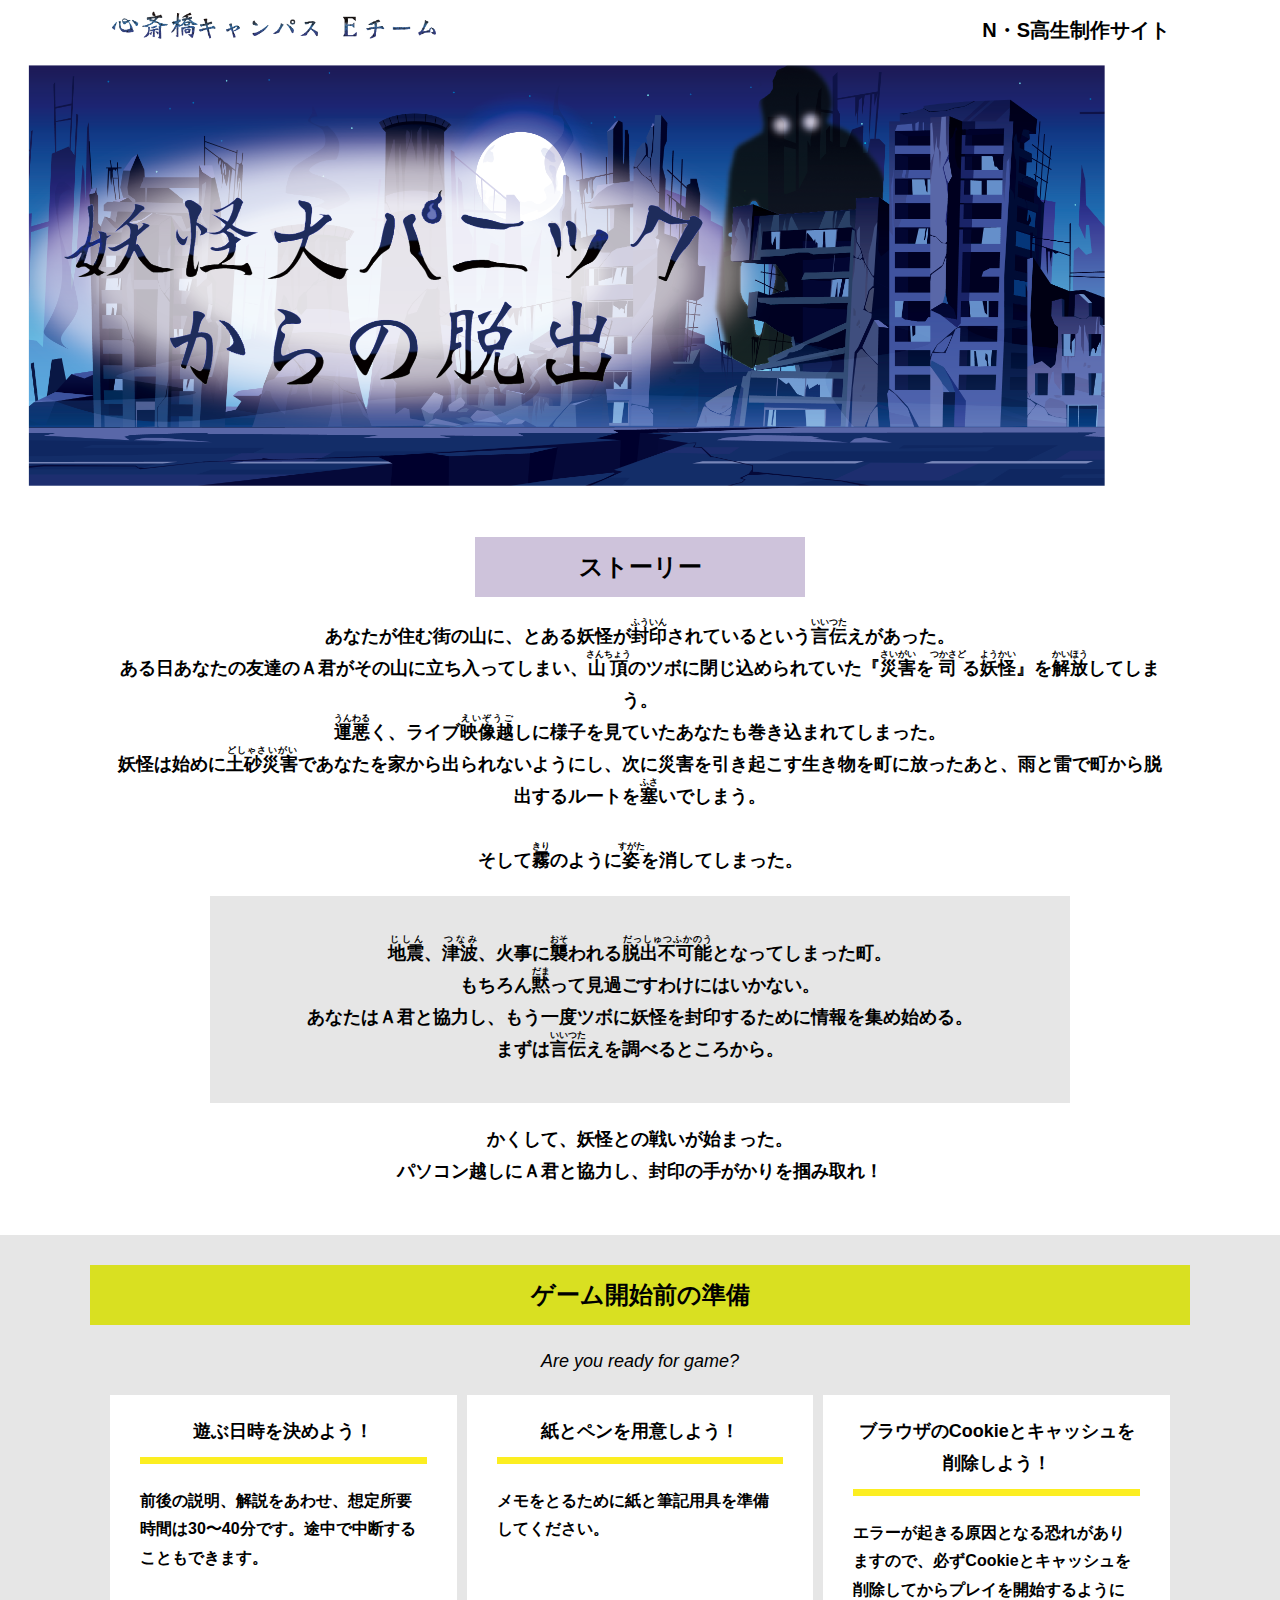
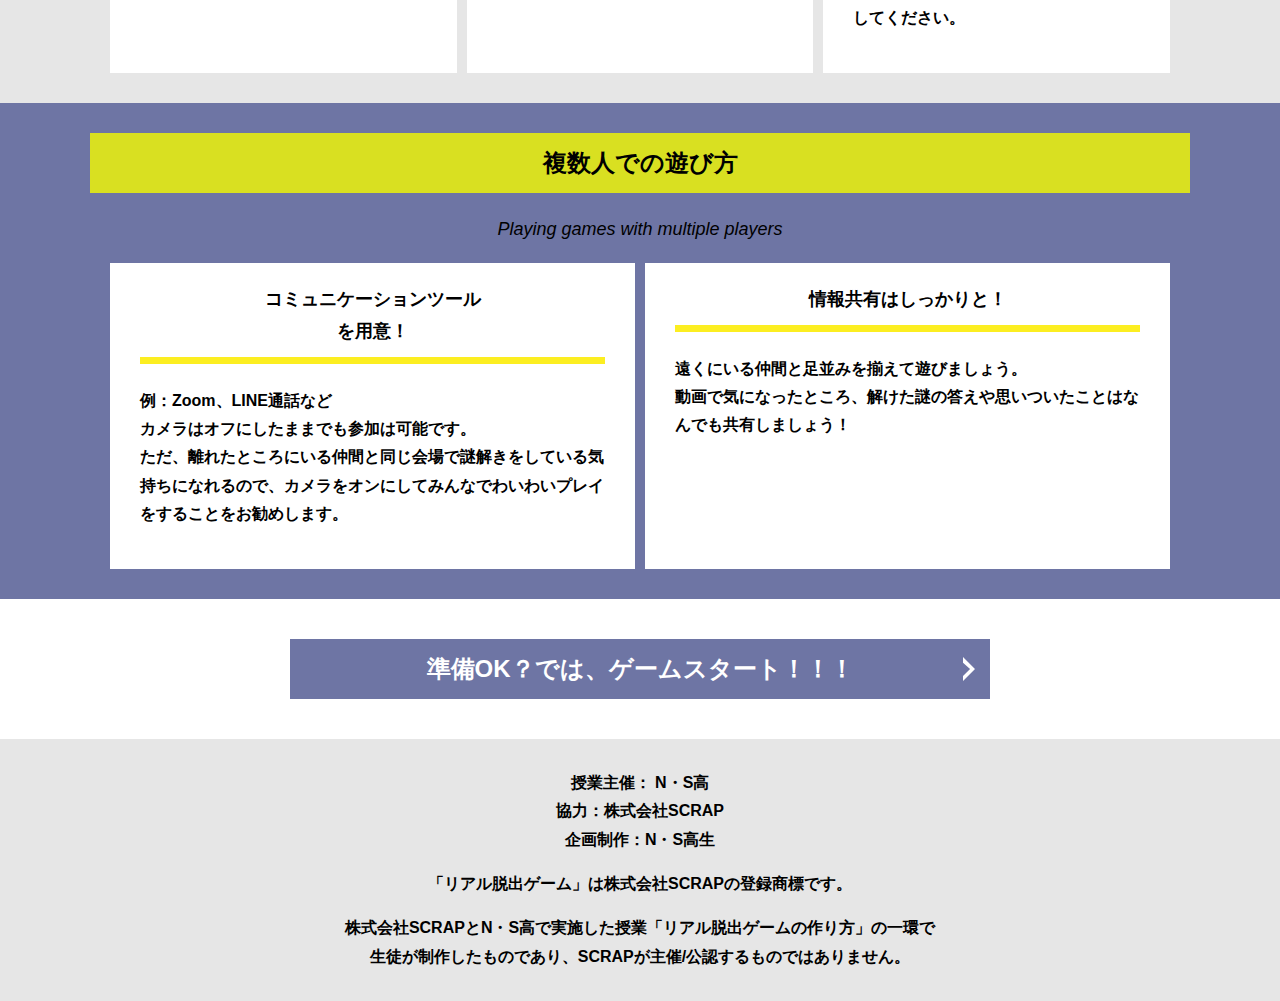
<file: index.html>
<!DOCTYPE html>
<html lang="ja">
<head>
  <meta charset="UTF-8">
  <meta http-equiv="X-UA-Compatible" content="IE=edge">
  <meta name="viewport" content="width=device-width, initial-scale=1.0">
  <title>妖怪大パニックからの脱出　〜妖怪を封印せよ〜 │ Project N</title>
  <link rel="stylesheet" href="assets/css/normalize.css">
  <link rel="stylesheet" href="assets/css/style.css">
</head>
<body>
  <svg width="0" height="0" class="hidden">
    <symbol xmlns="http://www.w3.org/2000/svg" viewBox="0 0 12.47 24.94" id="arrow" class="arrow_svg">
      <title>arrow</title>
      <polygon points="0 24.94 0 19.66 7.35 12.47 0 5.92 0 0 12.47 12.47 0 24.94"/>
    </symbol>
  </svg>
  <header class="header">
    <div class="container">
      <div class="header__logo"><img src="assets/images/teamlogo.png" alt="チームロゴ"></div>
      <div class="header__name">N・S高生制作サイト</div>
    </div>
  </header>
  <main class="main index-page">
    <!-- タイトルエリア　ここから -->
    <h1 class="main-title"><img src="assets/images/top_page.png" alt="Presented by SCRAP×N・S高リアル脱出ゲーム制作PJ 妖怪大パニックからの脱出　〜妖怪を封印せよ〜";></h1>
    <!-- タイトルエリア　ここまで -->
    <section class="section section--story">
      <div class="container">
        <h2 class="section-title section-title--keycolor section-title--story">ストーリー</h2>
        <div class="story">
          <p class="text-center">
            あなたが住む街の山に、とある妖怪が<ruby>封印<rt>ふういん</rt></ruby>されているという<ruby>言伝<rt>いいつた</rt></ruby>えがあった。<br>
            ある日あなたの友達のＡ君がその山に立ち入ってしまい、<ruby>山頂<rt>さんちょう</rt></ruby>のツボに閉じ込められていた『<ruby>災害<rt>さいがい</rt></ruby>を<ruby>司<rt>つかさど</rt></ruby>る<ruby>妖怪<rt>ようかい</rt></ruby>』を<ruby>解放<rt>かいほう</rt></ruby>してしまう。<br>
            <ruby>運悪<rt>うんわる</rt></ruby>く、ライブ<ruby>映像越<rt>えいぞうご</rt></ruby>しに様子を見ていたあなたも巻き込まれてしまった。<br>
            妖怪は始めに<ruby>土砂災害<rt>どしゃさいがい</rt></ruby>であなたを家から出られないようにし、次に災害を引き起こす生き物を町に放ったあと、雨と雷で町から脱出するルートを<ruby>塞<rt>ふさ</rt></ruby>いでしまう。<br>
             <br>
            そして<ruby>霧<rt>きり</rt></ruby>のように<ruby>姿<rt>すがた</rt></ruby>を消してしまった。</p>
          <div class="story__note__outer bg-color--gray"">
            <p class="text-center">
              <ruby>地震<rt>じしん</rt></ruby>、<ruby>津波<rt>つなみ</rt></ruby>、火事に<ruby>襲<rt>おそ</rt></ruby>われる<ruby>脱出不可能<rt>だっしゅつふかのう</rt></ruby>となってしまった町。<br>
              もちろん<ruby>黙<rt>だま</rt></ruby>って見過ごすわけにはいかない。<br>
              あなたはＡ君と協力し、もう一度ツボに妖怪を封印するために情報を集め始める。<br>
              まずは<ruby>言伝<rt>いいつた</rt></ruby>えを調べるところから。<br>
            </p>
          </div>
          <p class="text-center">かくして、妖怪との戦いが始まった。<br>
            パソコン越しにＡ君と協力し、封印の手がかりを掴み取れ！<br>
            </p>
        </div>
      </div>
    </section>
    <section class="section bg-color--gray">
      <div class="container">
        <h2 class="section-title">ゲーム開始前の準備</h2>
        <p class="font-eng text-center">Are you ready for game?</p>
        <!--
          class名"row"内のclass名"column"が横並びになります。
          改行する場合は以下のように追加してください。
          <div class="row">
            <div class="column">
              ～ 内容 ～
            </div>
          </div>
        -->
        <div class="row">
          <div class="column">
            <div class="card">
              <h3 class="card__title">遊ぶ日時を決めよう！</h3>
              <p class="card__content">前後の説明、解説をあわせ、想定所要時間は30〜40分です。途中で中断することもできます。</p>
            </div>
          </div>
          <div class="column">
            <div class="card">
              <h3 class="card__title">紙とペンを用意しよう！</h3>
              <p class="card__content">メモをとるために紙と筆記用具を準備してください。</p>
            </div>
          </div>
          <div class="column">
            <div class="card">
              <h3 class="card__title">ブラウザのCookieとキャッシュを<br>削除しよう！</h3>
              <p class="card__content">エラーが起きる原因となる恐れがありますので、必ずCookieとキャッシュを削除してからプレイを開始するようにしてください。</p>
            </div>
          </div>
        </div>
      </div>
    </section>
    <section class="section bg-color--keycolor">
      <div class="container">
        <h2 class="section-title">複数人での遊び方</h2>
        <p class="font-eng text-center">Playing games with multiple players</p>
        <div class="row">
          <div class="column">
            <div class="card">
              <h3 class="card__title">コミュニケーションツール<br>を用意！</h3>
              <p class="card__content">例：Zoom、LINE通話など<br>
                カメラはオフにしたままでも参加は可能です。<br>
                ただ、離れたところにいる仲間と同じ会場で謎解きをしている気持ちになれるので、カメラをオンにしてみんなでわいわいプレイをすることをお勧めします。</p>
            </div>
          </div>
          <div class="column">
            <div class="card">
              <h3 class="card__title">情報共有はしっかりと！</h3>
              <p class="card__content">遠くにいる仲間と足並みを揃えて遊びましょう。<br>
                動画で気になったところ、解けた謎の答えや思いついたことはなんでも共有しましょう！</p>
            </div>
          </div>
        </div>
      </div>
    </section>
    <section class="section">
      <div class="container">
        <a class="btn" href="main.html">準備OK？では、ゲームスタート！！！<svg class="btn__arrow"><use xlink:href="#arrow"></use></svg></a>
      </div>
    </section>
  </main>
  <footer class="footer section bg-color--gray">
    <div class="container">
      <p class="text-center">授業主催： N・S高<br>協力：株式会社SCRAP<br>企画制作：N・S高生</p>
      <p class="text-center">「リアル脱出ゲーム」は株式会社SCRAPの登録商標です。</p>
      <p class="text-center">株式会社SCRAPとN・S高で実施した授業「リアル脱出ゲームの作り方」の一環で<br>生徒が制作したものであり、SCRAPが主催/公認するものではありません。</p>
    </div>
  </footer>
</body>
</html>
</file>
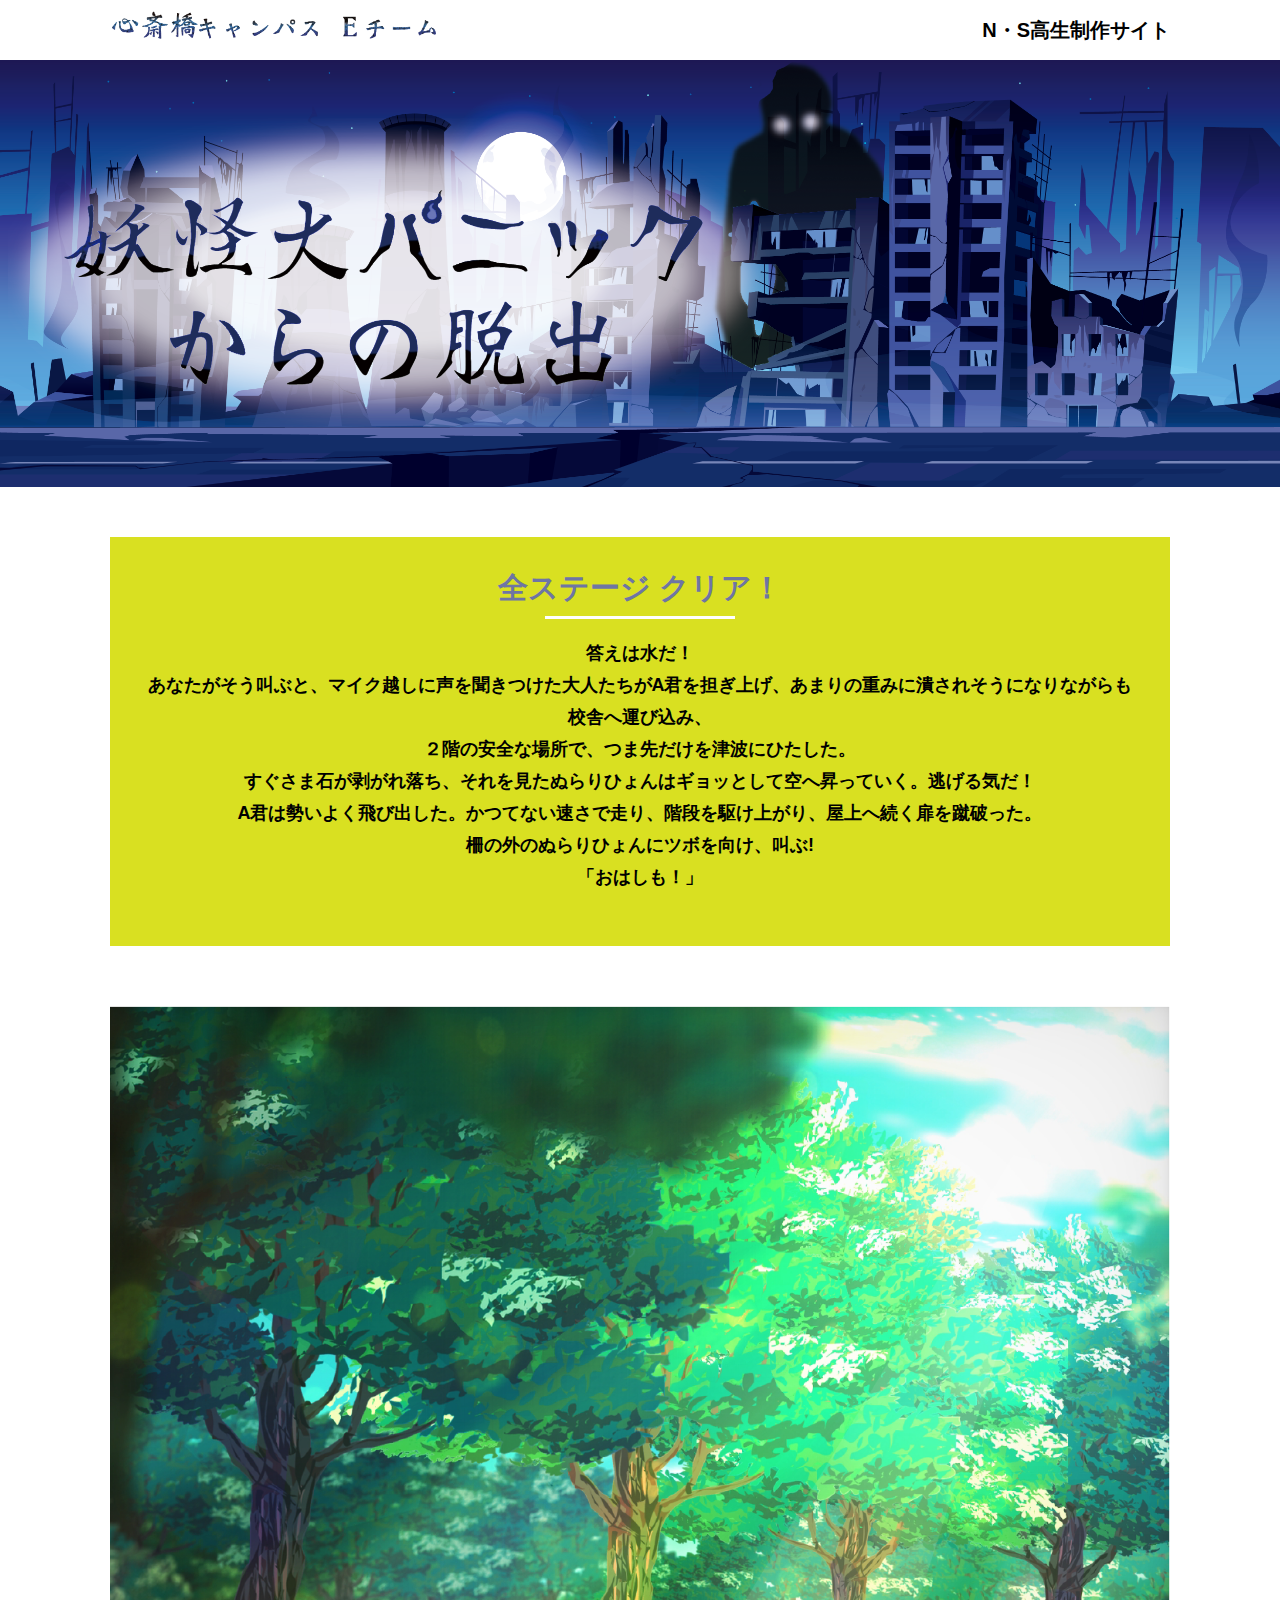
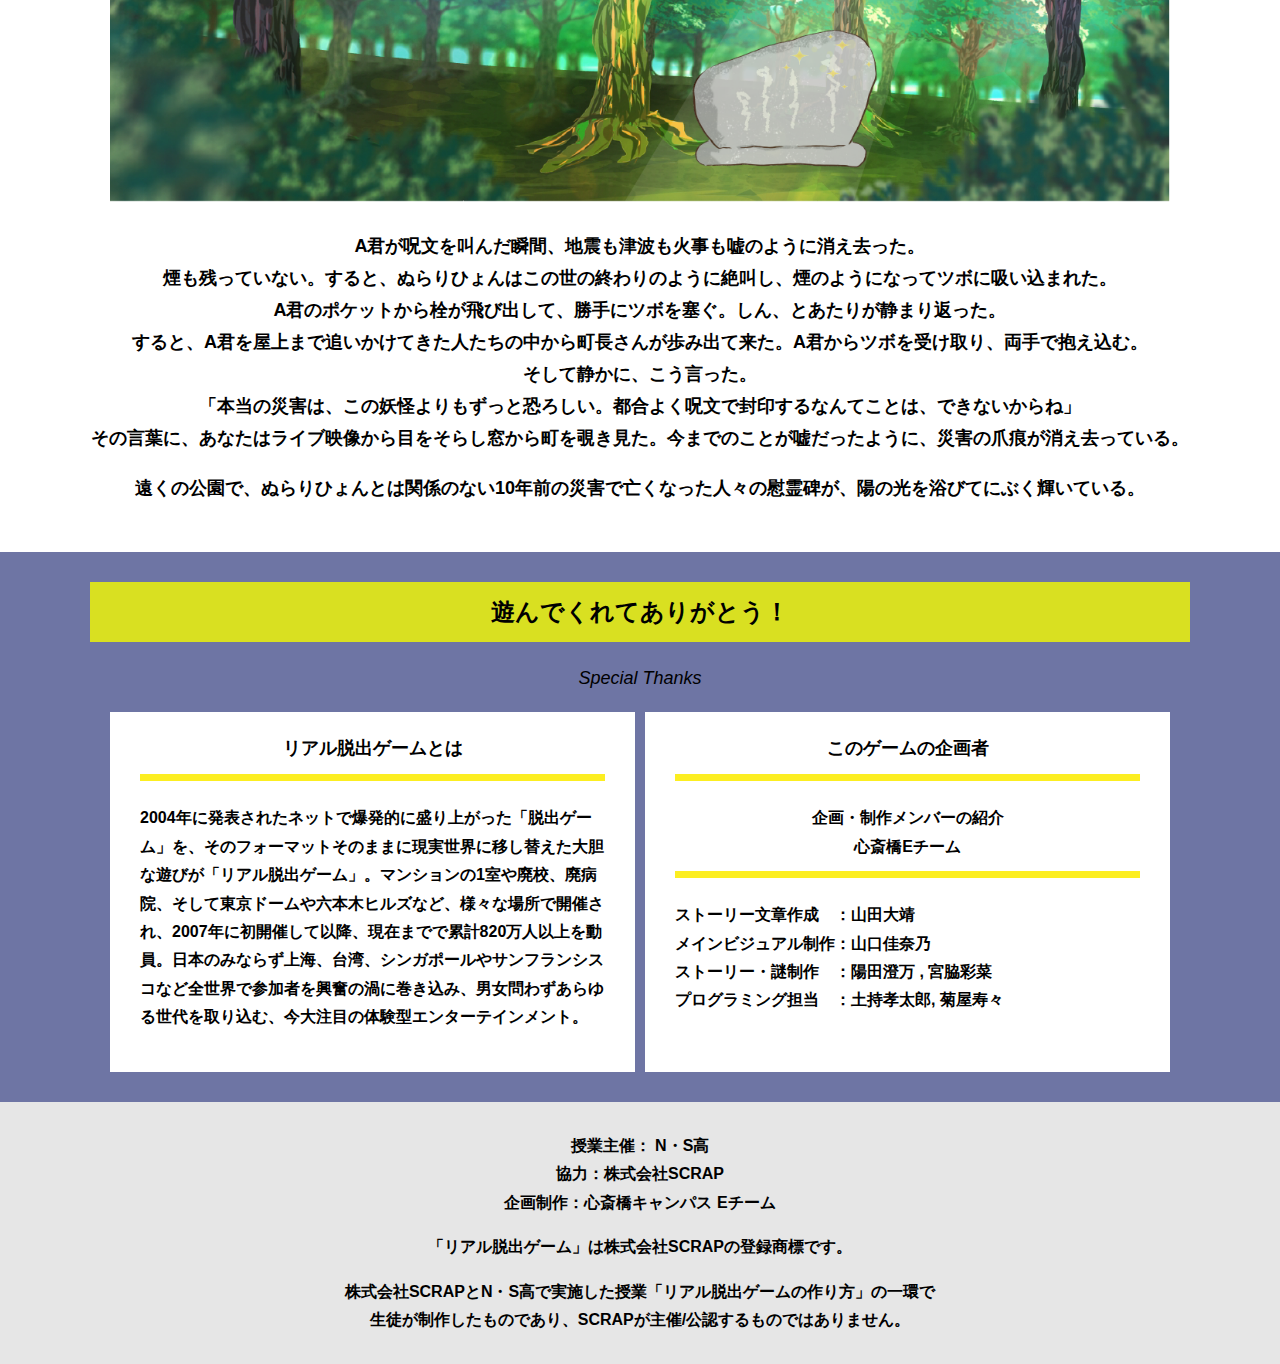
<file: final.html>
<!DOCTYPE html>
<html lang="ja">
<head>
  <meta charset="UTF-8">
  <meta http-equiv="X-UA-Compatible" content="IE=edge">
  <meta name="viewport" content="width=device-width, initial-scale=1.0">
  <title>妖怪大パニックからの脱出　〜妖怪を封印せよ〜 │ Project N</title>
  <link rel="stylesheet" href="assets/css/normalize.css">
  <link rel="stylesheet" href="assets/css/style.css">
</head>
<body>
  <header class="header">
    <div class="container">
      <div class="header__logo"><img src="assets/images/teamlogo.png" alt="チームロゴ"></div>
      <div class="header__name">N・S高生制作サイト</div>
    </div>
  </header>
  <main class="main final-page">
    <!-- タイトルエリア　ここから -->
    <h1 class="main-title"><img src="assets/images/main_visual.png" alt="妖怪大パニックからの脱出　〜妖怪を封印せよ〜"></h1>
    <!-- タイトルエリア　ここまで -->
    <section class="section">
      <div class="container">
        <div class="box bg-color--subcolor">
          <h2 class="section-title--border">全ステージ クリア！</h2>
          <p class="text-center">答えは水だ！<br>
            あなたがそう叫ぶと、マイク越しに声を聞きつけた大人たちがA君を担ぎ上げ、あまりの重みに潰されそうになりながらも校舎へ運び込み、<br>
            ２階の安全な場所で、つま先だけを津波にひたした。<br>
            すぐさま石が剥がれ落ち、それを見たぬらりひょんはギョッとして空へ昇っていく。逃げる気だ！<br>
            A君は勢いよく飛び出した。かつてない速さで走り、階段を駆け上がり、屋上へ続く扉を蹴破った。<br>
            柵の外のぬらりひょんにツボを向け、叫ぶ!<br>
            「おはしも！」
           </p>
        </div>
      </div>
    </section>
    <section class="section">
      <div class="container">
          <figure class="image__container">
             <img src="assets/images/final_page.png" alt="">
          </figure>

<!--  YouTube貼り付け
            <div class="youtube__container">
              <div class="youtube">
                <iframe width="560" height="315" src="https://www.youtube.com/embed/IRyJe-0Uie0?controls=0" title="YouTube video player" frameborder="0" allow="accelerometer; autoplay; clipboard-write; encrypted-media; gyroscope; picture-in-picture" allowfullscreen></iframe>
              </div>
            </div>
Youtube貼り付けここまで-->
          
      </div>
         
        <p class="text-center">A君が呪文を叫んだ瞬間、地震も津波も火事も嘘のように消え去った。<br>
          煙も残っていない。すると、ぬらりひょんはこの世の終わりのように絶叫し、煙のようになってツボに吸い込まれた。<br>
          A君のポケットから栓が飛び出して、勝手にツボを塞ぐ。しん、とあたりが静まり返った。<br>
          すると、A君を屋上まで追いかけてきた人たちの中から町長さんが歩み出て来た。A君からツボを受け取り、両手で抱え込む。<br>
          そして静かに、こう言った。<br>
          「本当の災害は、この妖怪よりもずっと恐ろしい。都合よく呪文で封印するなんてことは、できないからね」<br>
          その言葉に、あなたはライブ映像から目をそらし窓から町を覗き見た。今までのことが嘘だったように、災害の爪痕が消え去っている。<br>
          </p>
         
        <p class="text-center"> 遠くの公園で、ぬらりひょんとは関係のない10年前の災害で亡くなった人々の慰霊碑が、陽の光を浴びてにぶく輝いている。</p>
      </div>
    </section>
    <section class="section bg-color--keycolor">
      <div class="container">
        <h2 class="section-title">遊んでくれてありがとう！</h2>
        <p class="font-eng text-center">Special Thanks</p>
        <div class="row">
          <div class="column">
            <div class="card">
              <h3 class="card__title">リアル脱出ゲームとは</h3>
              <p class="card__content">2004年に発表されたネットで爆発的に盛り上がった「脱出ゲーム」を、そのフォーマットそのままに現実世界に移し替えた大胆な遊びが「リアル脱出ゲーム」。マンションの1室や廃校、廃病院、そして東京ドームや六本木ヒルズなど、様々な場所で開催され、2007年に初開催して以降、現在までで累計820万人以上を動員。日本のみならず上海、台湾、シンガポールやサンフランシスコなど全世界で参加者を興奮の渦に巻き込み、男女問わずあらゆる世代を取り込む、今大注目の体験型エンターテインメント。</p>
            </div>
          </div>
          <div class="column">
            <div class="card">
              <h3 class="card__title">このゲームの企画者</h3>
              <h2 class="card__content"><center>企画・制作メンバーの紹介<br>
                心斎橋Eチーム<center></h2>
              
                <p class="card__content">
                ストーリー文章作成　：山田大靖<br>
                メインビジュアル制作：山口佳奈乃<br>
                ストーリー・謎制作　：陽田澄万 , 宮脇彩菜<br>
                プログラミング担当　：土持孝太郎, 菊屋寿々
                </p>
            </div>
          </div>
        </div>
      </div>
    </section>
  </main>
  <footer class="footer section bg-color--gray">
    <div class="container">
        <p class="text-center">授業主催： N・S高<br>協力：株式会社SCRAP<br>企画制作：心斎橋キャンパス Eチーム</p>
        <p class="text-center">「リアル脱出ゲーム」は株式会社SCRAPの登録商標です。</p>
        <p class="text-center">株式会社SCRAPとN・S高で実施した授業「リアル脱出ゲームの作り方」の一環で<br>生徒が制作したものであり、SCRAPが主催/公認するものではありません。</p>
    </div>
  </footer>
</body>
</html>
</file>
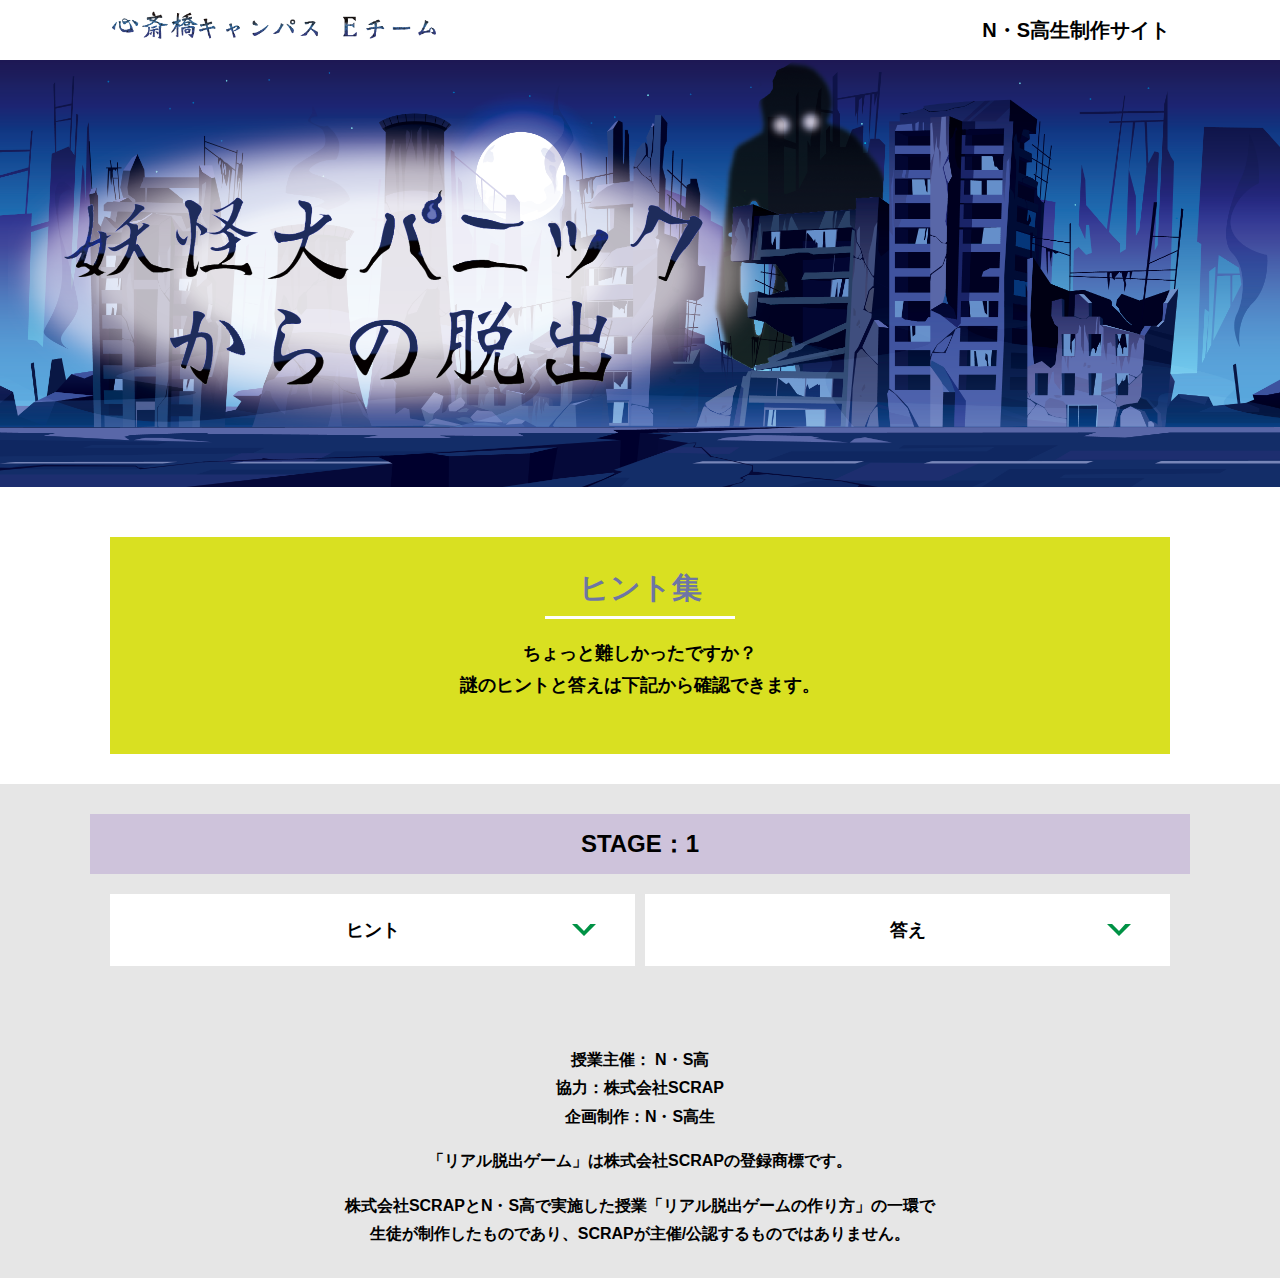
<file: hint1.html>
<!DOCTYPE html>
<html lang="ja">
<head>
  <meta charset="UTF-8">
  <meta http-equiv="X-UA-Compatible" content="IE=edge">
  <meta name="viewport" content="width=device-width, initial-scale=1.0">
  <title>ヒント │ 封鎖された家庭科室からの脱出 │ Project N</title>
  <link rel="stylesheet" href="assets/css/normalize.css">
  <link rel="stylesheet" href="assets/css/style.css">
</head>
<body>
  <svg width="0" height="0" class="hidden">
    <symbol xmlns="http://www.w3.org/2000/svg" viewBox="0 0 12.47 24.94" id="arrow" class="arrow_svg">
      <title>arrow</title>
      <polygon points="0 24.94 0 19.66 7.35 12.47 0 5.92 0 0 12.47 12.47 0 24.94"/>
    </symbol>
  </svg>
  <header class="header">
    <div class="container">
      <div class="header__logo"><img src="assets/images/teamlogo.png" alt="チームロゴ"></div>
      <div class="header__name">N・S高生制作サイト</div>
    </div>
  </header>
  <main class="main hint-page">
    <!-- タイトルエリア　ここから -->
    <h1 class="main-title"><img src="assets/images/main_visual.png" alt="封鎖された家庭科室からの脱出"></h1>
    <!-- タイトルエリア　ここまで -->
    <section class="section">
      <div class="container">
        <div class="box bg-color--subcolor">
          <h2 class="section-title--border">ヒント集</h2>
          <p class="text-center">ちょっと難しかったですか？<br>
            謎のヒントと答えは下記から確認できます。</p>
        </div>
      </div>
    </section>
    <!-- STAGE1ヒント　ここから -->
    <section id="stage1" class="section bg-color--gray">
      <div class="container">
        <h2 class="section-title section-title--keycolor">STAGE：1</h2>
        <div class="row">
          <div class="column">
            <div class="card">
              <h3 class="card__title">ヒント<svg class="card__arrow"><use xlink:href="#arrow"></use></svg></h3>
              <p class="card__content">ツイートは大きい文字と小さい文字はひとセット
                <br>7-2＝ら？5？</p>
            </div>
          </div>
          <div class="column">
            <div class="card">
              <h3 class="card__title">答え<svg class="card__arrow"><use xlink:href="#arrow"></use></svg></h3>
              <p class="card__content">ぬらりひょん</p>
            </div>
          </div>
        </div>
      </div>
    </section>
    <!-- STAGE1ヒント　ここまで -->
  </main>
  <footer class="footer section bg-color--gray">
    <div class="container">
        <p class="text-center">授業主催： N・S高<br>協力：株式会社SCRAP<br>企画制作：N・S高生</p>
        <p class="text-center">「リアル脱出ゲーム」は株式会社SCRAPの登録商標です。</p>
        <p class="text-center">株式会社SCRAPとN・S高で実施した授業「リアル脱出ゲームの作り方」の一環で<br>生徒が制作したものであり、SCRAPが主催/公認するものではありません。</p>
    </div>
  </footer>
  <script src="assets/js/hint.js"></script>
</body>
</html>
</file>
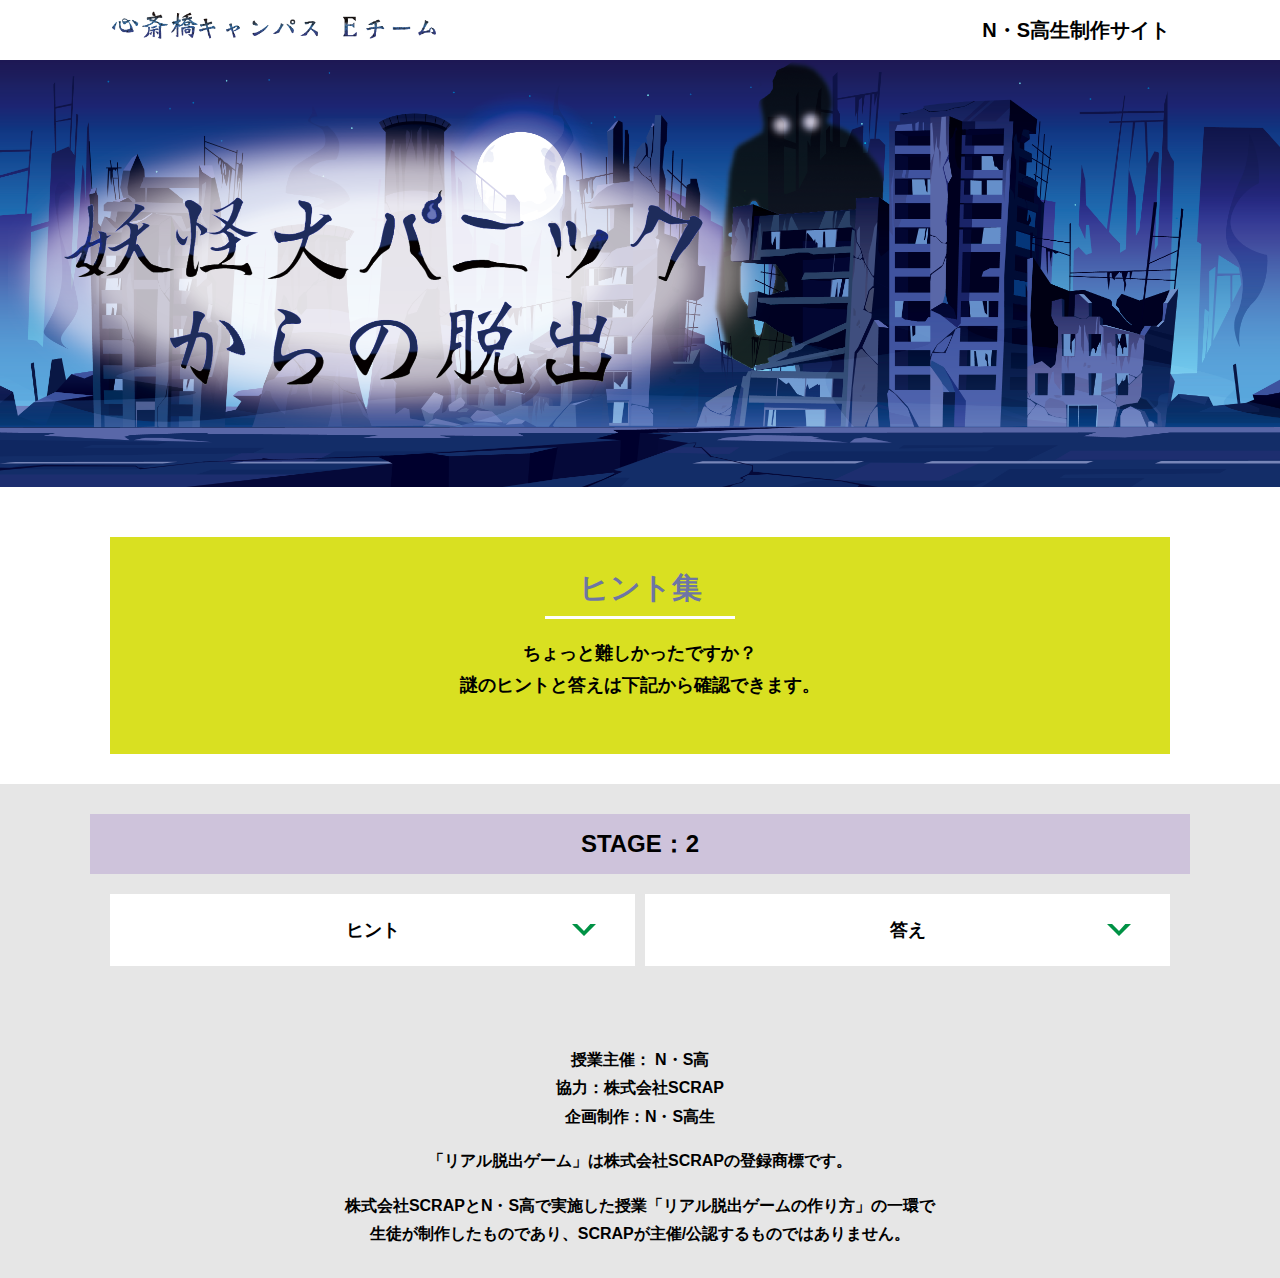
<file: hint2.html>
<!DOCTYPE html>
<html lang="ja">
<head>
  <meta charset="UTF-8">
  <meta http-equiv="X-UA-Compatible" content="IE=edge">
  <meta name="viewport" content="width=device-width, initial-scale=1.0">
  <title>ヒント │ 妖怪大パニックからの脱出 │ Project N</title>
  <link rel="stylesheet" href="assets/css/normalize.css">
  <link rel="stylesheet" href="assets/css/style.css">
</head>
<body>
  <svg width="0" height="0" class="hidden">
    <symbol xmlns="http://www.w3.org/2000/svg" viewBox="0 0 12.47 24.94" id="arrow" class="arrow_svg">
      <title>arrow</title>
      <polygon points="0 24.94 0 19.66 7.35 12.47 0 5.92 0 0 12.47 12.47 0 24.94"/>
    </symbol>
  </svg>
  <header class="header">
    <div class="container">
      <div class="header__logo"><img src="assets/images/teamlogo.png" alt="チームロゴ"></div>
      <div class="header__name">N・S高生制作サイト</div>
    </div>
  </header>
  <main class="main hint-page">
    <!-- タイトルエリア　ここから -->
    <h1 class="main-title"><img src="assets/images/main_visual.png" alt="封鎖された家庭科室からの脱出"></h1>
    <!-- タイトルエリア　ここまで -->
    <section class="section">
      <div class="container">
        <div class="box bg-color--subcolor">
          <h2 class="section-title--border">ヒント集</h2>
          <p class="text-center">ちょっと難しかったですか？<br>
            謎のヒントと答えは下記から確認できます。</p>
        </div>
      </div>
    </section>
    <!-- STAGE2ヒント　ここから -->
    <section id="stage2" class="section bg-color--gray">
      <div class="container">
        <h2 class="section-title section-title--keycolor">STAGE：2</h2>
        <div class="row">
          <div class="column">
            <div class="card">
              <h3 class="card__title">ヒント<svg class="card__arrow"><use xlink:href="#arrow"></use></svg></h3>
              <p class="card__content">①の答えは小さいではありません<br>
                答えは防災に関係することです！</p>
            </div>
              
 <!-- 2-2ヒント追加
            <div class="card">
              <h3 class="card__title">2-2ヒント<svg class="card__arrow"><use xlink:href="#arrow"></use></svg></h3>
              <p class="card__content">テキストテキストテキストテキストテキストテキストテキストテキストテキストテキスト</p>
            </div>
2-2ヒント追加ここまで -->

 <!-- 2-3ヒント追加
        　　 <div class="card">
              <h3 class="card__title">2-3ヒント<svg class="card__arrow"><use xlink:href="#arrow"></use></svg></h3>
              <p class="card__content">テキストテキストテキストテキストテキストテキストテキストテキストテキストテキスト</p>
            </div>
2-3ヒント追加ここまで -->
              
          </div>
          <div class="column">
            <div class="card">
              <h3 class="card__title">答え<svg class="card__arrow"><use xlink:href="#arrow"></use></svg></h3>
              <p class="card__content">おはしも</p>
            </div>
              
<!-- 2-2答え追加
            <div class="card">
              <h3 class="card__title">2-2答え<svg class="card__arrow"><use xlink:href="#arrow"></use></svg></h3>
              <p class="card__content">ううう</p>
            </div>
2-2答え追加ここまで -->
              
<!-- 2-3答え追加          
            <div class="card">
              <h3 class="card__title">2-3答え<svg class="card__arrow"><use xlink:href="#arrow"></use></svg></h3>
              <p class="card__content">ううう</p>
            </div>
2-3答え追加ここまで -->
              
          </div>
        </div>
      </div>
    </section>
    <!-- STAGE2ヒント　ここまで -->
  </main>
  <footer class="footer section bg-color--gray">
    <div class="container">
        <p class="text-center">授業主催： N・S高<br>協力：株式会社SCRAP<br>企画制作：N・S高生</p>
        <p class="text-center">「リアル脱出ゲーム」は株式会社SCRAPの登録商標です。</p>
        <p class="text-center">株式会社SCRAPとN・S高で実施した授業「リアル脱出ゲームの作り方」の一環で<br>生徒が制作したものであり、SCRAPが主催/公認するものではありません。</p>
    </div>
  </footer>
  <script src="assets/js/hint.js"></script>
</body>
</html>
</file>
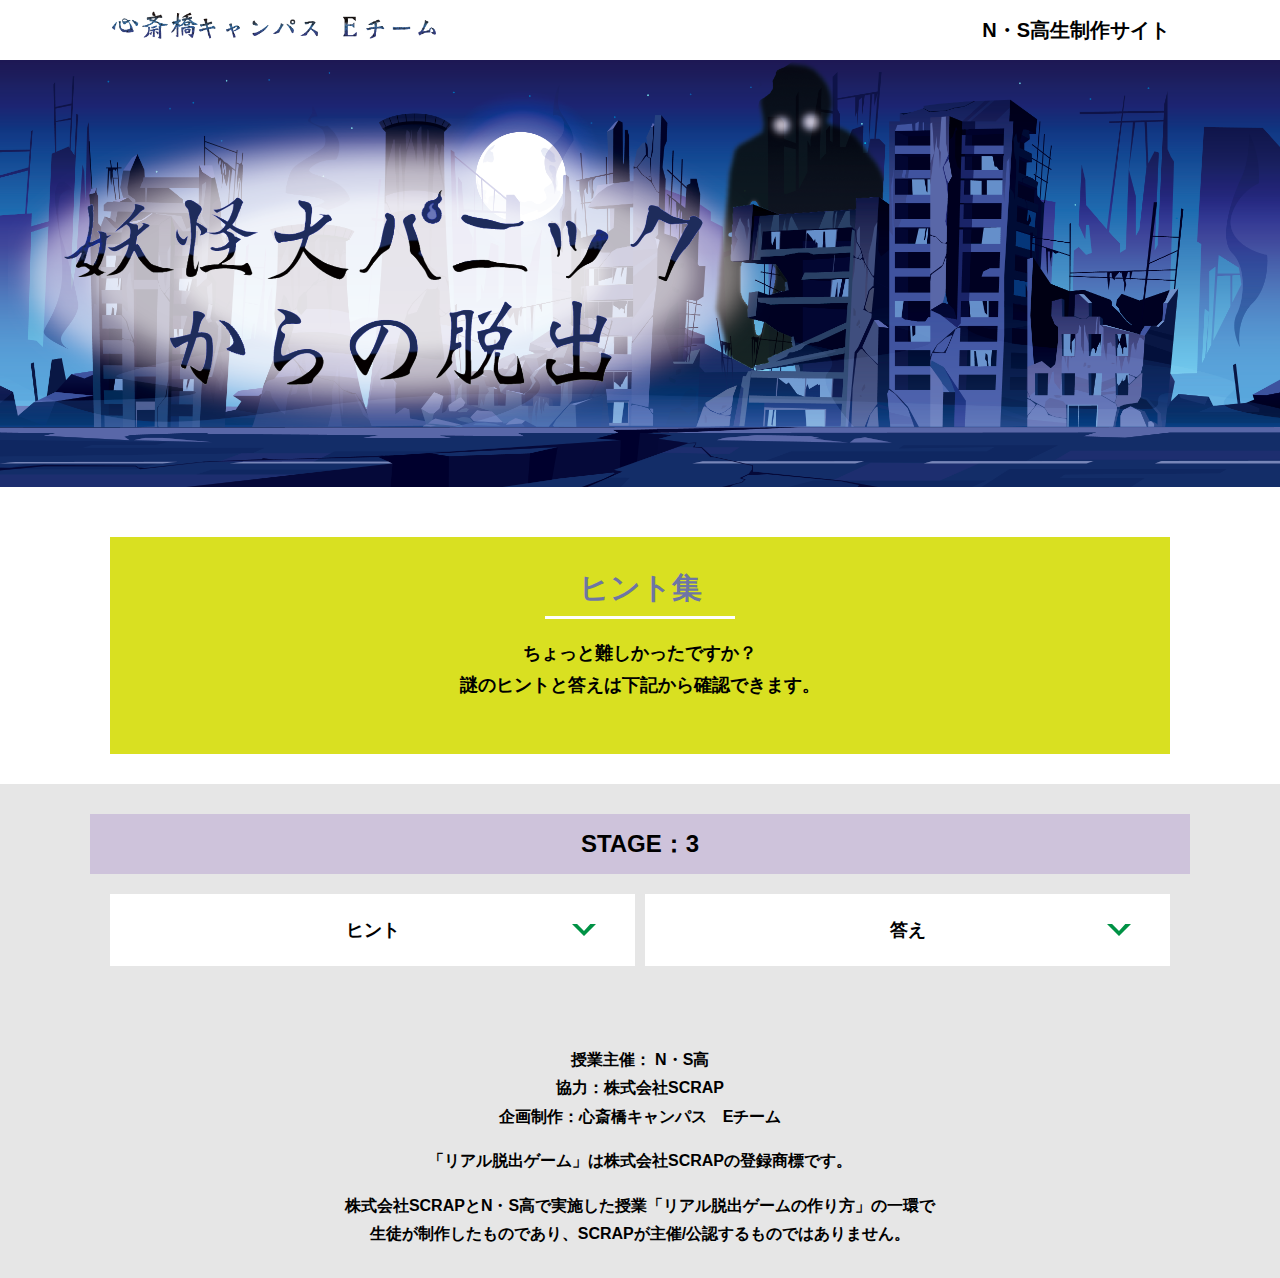
<file: hint3.html>
<!DOCTYPE html>
<html lang="ja">
<head>
  <meta charset="UTF-8">
  <meta http-equiv="X-UA-Compatible" content="IE=edge">
  <meta name="viewport" content="width=device-width, initial-scale=1.0">
  <title>ヒント │ 妖怪大パニックからの脱出 │ Project N</title>
  <link rel="stylesheet" href="assets/css/normalize.css">
  <link rel="stylesheet" href="assets/css/style.css">
</head>
<body>
  <svg width="0" height="0" class="hidden">
    <symbol xmlns="http://www.w3.org/2000/svg" viewBox="0 0 12.47 24.94" id="arrow" class="arrow_svg">
      <title>arrow</title>
      <polygon points="0 24.94 0 19.66 7.35 12.47 0 5.92 0 0 12.47 12.47 0 24.94"/>
    </symbol>
  </svg>
  <header class="header">
    <div class="container">
      <div class="header__logo"><img src="assets/images/teamlogo.png" alt="チームロゴ"></div>
      <div class="header__name">N・S高生制作サイト</div>
    </div>
  </header>
  <main class="main hint-page">
    <!-- タイトルエリア　ここから -->
    <h1 class="main-title"><img src="assets/images/main_visual.png" alt="封鎖された家庭科室からの脱出"></h1>
    <!-- タイトルエリア　ここまで -->
    <section class="section">
      <div class="container">
        <div class="box bg-color--subcolor">
          <h2 class="section-title--border">ヒント集</h2>
          <p class="text-center">ちょっと難しかったですか？<br>
            謎のヒントと答えは下記から確認できます。</p>
        </div>
      </div>
    </section>
    <!-- STAGE3ヒント　ここから -->
    <section id="stage3" class="section bg-color--gray">
      <div class="container">
        <h2 class="section-title section-title--keycolor">STAGE：3</h2>
        <div class="row">
          <div class="column">
            <div class="card">
              <h3 class="card__title">ヒント<svg class="card__arrow"><use xlink:href="#arrow"></use></svg></h3>
              <p class="card__content">4つの中で建物のない広い場所は？<br>
              漢字で入力しよう！</p>
            </div>
              
 <!-- 3-2ヒント追加
            <div class="card">
              <h3 class="card__title">3-2ヒント<svg class="card__arrow"><use xlink:href="#arrow"></use></svg></h3>
              <p class="card__content">テキストテキストテキストテキストテキストテキストテキストテキストテキストテキスト</p>
            </div>
3-2ヒント追加ここまで -->

 <!-- 3-3ヒント追加
        　　 <div class="card">
              <h3 class="card__title">3-3ヒント<svg class="card__arrow"><use xlink:href="#arrow"></use></svg></h3>
              <p class="card__content">テキストテキストテキストテキストテキストテキストテキストテキストテキストテキスト</p>
            </div>
3-3ヒント追加ここまで -->
              
          </div>
          <div class="column">
            <div class="card">
              <h3 class="card__title">答え<svg class="card__arrow"><use xlink:href="#arrow"></use></svg></h3>
              <p class="card__content">校庭</p>
            </div>

 <!-- 3-2答え追加
            <div class="card">
              <h3 class="card__title">3-2答え<svg class="card__arrow"><use xlink:href="#arrow"></use></svg></h3>
              <p class="card__content">ううう</p>
            </div>
3-2答え追加ここまで -->
              
<!-- 3-3答え追加          
            <div class="card">
              <h3 class="card__title">2-3答え<svg class="card__arrow"><use xlink:href="#arrow"></use></svg></h3>
              <p class="card__content">ううう</p>
            </div>
3-3答え追加ここまで -->
              
          </div>
        </div>
      </div>
    </section>
    <!-- STAGE3ヒント　ここまで -->
  </main>
  <footer class="footer section bg-color--gray">
    <div class="container">
        <p class="text-center">授業主催： N・S高<br>協力：株式会社SCRAP<br>企画制作：心斎橋キャンパス　Eチーム</p>
        <p class="text-center">「リアル脱出ゲーム」は株式会社SCRAPの登録商標です。</p>
        <p class="text-center">株式会社SCRAPとN・S高で実施した授業「リアル脱出ゲームの作り方」の一環で<br>生徒が制作したものであり、SCRAPが主催/公認するものではありません。</p>
    </div>
  </footer>
  <script src="assets/js/hint.js"></script>
</body>
</html>
</file>
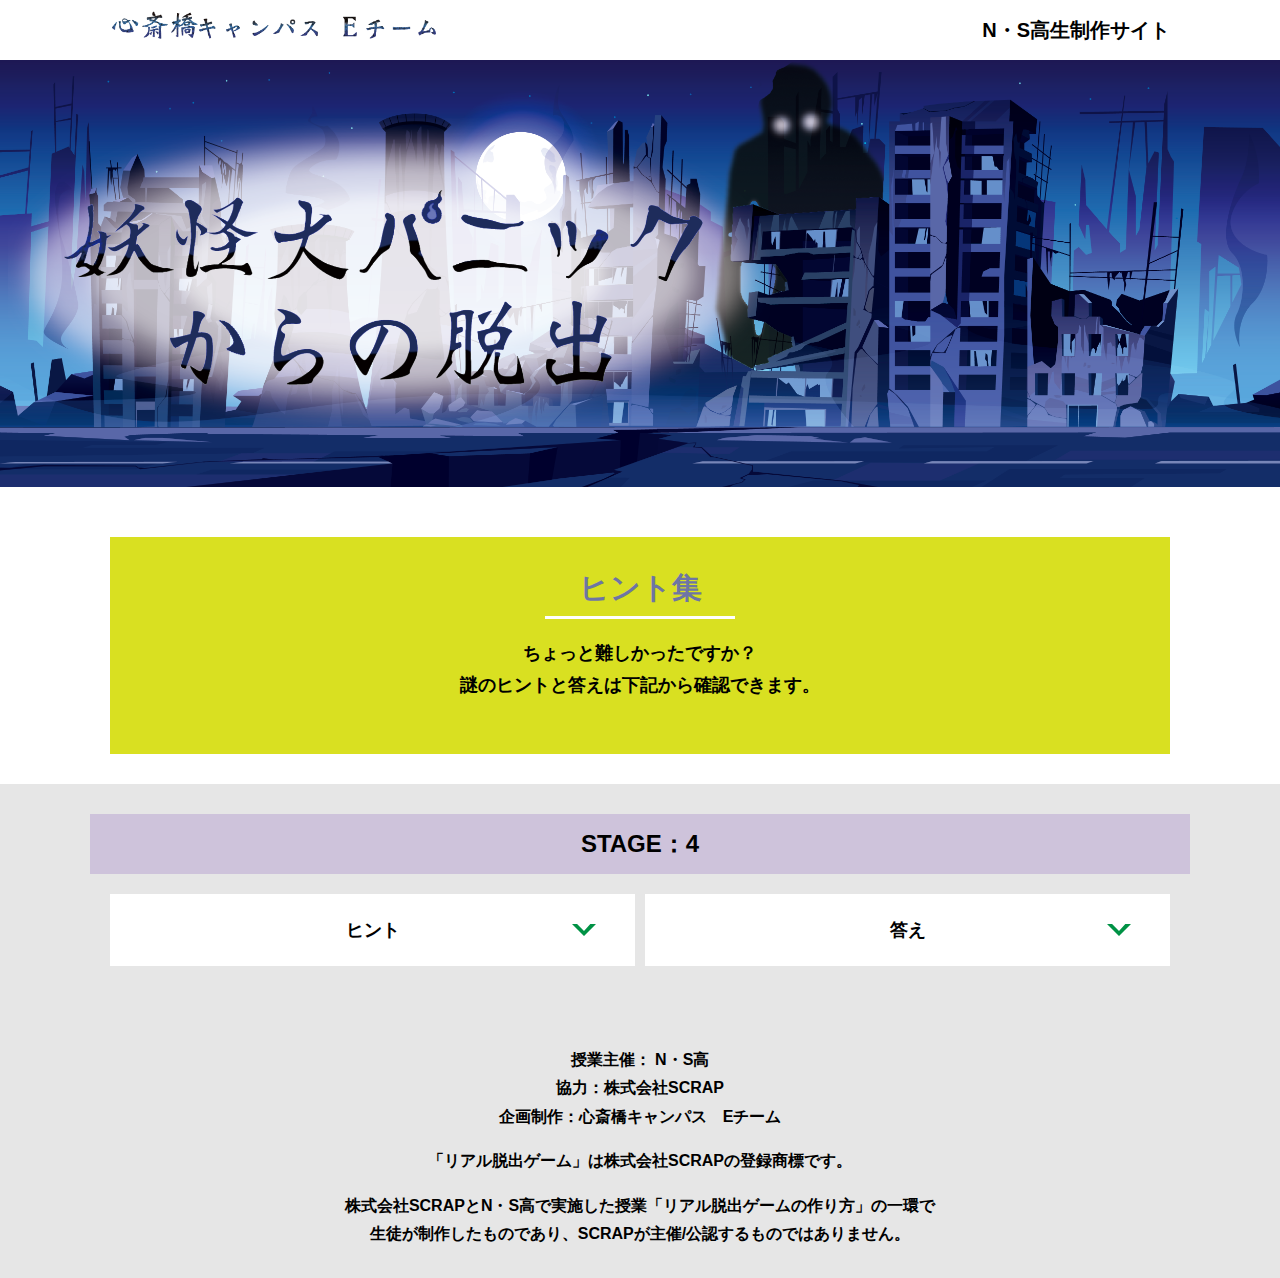
<file: hint4.html>
<!DOCTYPE html>
<html lang="ja">
<head>
  <meta charset="UTF-8">
  <meta http-equiv="X-UA-Compatible" content="IE=edge">
  <meta name="viewport" content="width=device-width, initial-scale=1.0">
  <title>ヒント │ 妖怪大パニックからの脱出 │ Project N</title>
  <link rel="stylesheet" href="assets/css/normalize.css">
  <link rel="stylesheet" href="assets/css/style.css">
</head>
<body>
  <svg width="0" height="0" class="hidden">
    <symbol xmlns="http://www.w3.org/2000/svg" viewBox="0 0 12.47 24.94" id="arrow" class="arrow_svg">
      <title>arrow</title>
      <polygon points="0 24.94 0 19.66 7.35 12.47 0 5.92 0 0 12.47 12.47 0 24.94"/>
    </symbol>
  </svg>
  <header class="header">
    <div class="container">
      <div class="header__logo"><img src="assets/images/teamlogo.png" alt="チームロゴ"></div>
      <div class="header__name">N・S高生制作サイト</div>
    </div>
  </header>
  <main class="main hint-page">
    <!-- タイトルエリア　ここから -->
    <h1 class="main-title"><img src="assets/images/main_visual.png" alt="封鎖された家庭科室からの脱出"></h1>
    <!-- タイトルエリア　ここまで -->
    <section class="section">
      <div class="container">
        <div class="box bg-color--subcolor">
          <h2 class="section-title--border">ヒント集</h2>
          <p class="text-center">ちょっと難しかったですか？<br>
            謎のヒントと答えは下記から確認できます。</p>
        </div>
      </div>
    </section>
    <!-- STAGE3ヒント　ここから -->
    <section id="stage3" class="section bg-color--gray">
      <div class="container">
        <h2 class="section-title section-title--keycolor">STAGE：4</h2>
        <div class="row">
          <div class="column">
            <div class="card">
              <h3 class="card__title">ヒント<svg class="card__arrow"><use xlink:href="#arrow"></use></svg></h3>
              <p class="card__content">文字が間違えていることは2文字で…？
                <br>虹＝風
</p>
            </div>
              
 <!-- 3-2ヒント追加
            <div class="card">
              <h3 class="card__title">3-2ヒント<svg class="card__arrow"><use xlink:href="#arrow"></use></svg></h3>
              <p class="card__content">テキストテキストテキストテキストテキストテキストテキストテキストテキストテキスト</p>
            </div>
3-2ヒント追加ここまで -->

 <!-- 3-3ヒント追加
        　　 <div class="card">
              <h3 class="card__title">3-3ヒント<svg class="card__arrow"><use xlink:href="#arrow"></use></svg></h3>
              <p class="card__content">テキストテキストテキストテキストテキストテキストテキストテキストテキストテキスト</p>
            </div>
3-3ヒント追加ここまで -->
              
          </div>
          <div class="column">
            <div class="card">
              <h3 class="card__title">答え<svg class="card__arrow"><use xlink:href="#arrow"></use></svg></h3>
              <p class="card__content">水</p>
            </div>

 <!-- 3-2答え追加
            <div class="card">
              <h3 class="card__title">3-2答え<svg class="card__arrow"><use xlink:href="#arrow"></use></svg></h3>
              <p class="card__content">ううう</p>
            </div>
3-2答え追加ここまで -->
              
<!-- 3-3答え追加          
            <div class="card">
              <h3 class="card__title">2-3答え<svg class="card__arrow"><use xlink:href="#arrow"></use></svg></h3>
              <p class="card__content">ううう</p>
            </div>
3-3答え追加ここまで -->
              
          </div>
        </div>
      </div>
    </section>
    <!-- STAGE3ヒント　ここまで -->
  </main>
  <footer class="footer section bg-color--gray">
    <div class="container">
        <p class="text-center">授業主催： N・S高<br>協力：株式会社SCRAP<br>企画制作：心斎橋キャンパス　Eチーム</p>
        <p class="text-center">「リアル脱出ゲーム」は株式会社SCRAPの登録商標です。</p>
        <p class="text-center">株式会社SCRAPとN・S高で実施した授業「リアル脱出ゲームの作り方」の一環で<br>生徒が制作したものであり、SCRAPが主催/公認するものではありません。</p>
    </div>
  </footer>
  <script src="assets/js/hint.js"></script>
</body>
</html>
</file>
<file: assets/css/style.css>
@charset "UTF-8";
/****************************
 * 共通CSSのテンプレートです。
*****************************/
*,
*::before,
*::after {
  -webkit-box-sizing: border-box;
          box-sizing: border-box;
}

html {
  font-size: 18px;
  -webkit-box-sizing: border-box;
          box-sizing: border-box;
}

body {
  overflow-x: hidden;
  font-family: "游ゴシック体", "Yu Gothic", YuGothic, "ヒラギノ角ゴ Pro", "Hiragino Kaku Gothic Pro", "メイリオ", "Meiryo", sans-serif;
  font-size: 18px;
  line-height: 1.77778;
  font-weight: bold;
  text-decoration: none;
  border: none;
  list-style: none;
  color: #000;
  margin: 0;
}

img {
  width: 100%;
}

figure {
  margin: 0;
}

figcaption {
  margin-top: 30px;
  font-size: 14px;
}

@media screen and (max-width: 767px) {
  figcaption {
    font-size: 13px;
  }
}

input[type=text] {
  font-size: 18px;
  border: none;
  padding: 25px 35px;
  display: block;
  margin: 0 auto;
  max-width: 580px;
  width: 100%;
}

::-webkit-input-placeholder {
  color: #999;
}

:-ms-input-placeholder {
  color: #999;
}

::-ms-input-placeholder {
  color: #999;
}

::placeholder {
  color: #999;
}

button {
  cursor: pointer;
  display: block;
  border: none;
  margin: 0 auto;
  background-color: #D8E022;
  color: #000;
  width: 287px;
  height: 55px;
}

/*******************
* Layout
*******************/
.section {
  padding-top: 30px;
  padding-bottom: 30px;
}

.section--clear {
  /* ステージクリア画面 */
  position: fixed;
  display: none;
  /* 読み込み時に一瞬表示されるのを防ぐ */
  -webkit-box-pack: center;
      -ms-flex-pack: center;
          justify-content: center;
  -webkit-box-align: center;
      -ms-flex-align: center;
          align-items: center;
  top: 0;
  bottom: 0;
  left: 0;
  right: 0;
  z-index: 200;
}

.section--clear.isClear {
  display: -webkit-box;
  display: -ms-flexbox;
  display: flex;
}

.container {
  width: 1100px;
  padding-left: 20px;
  padding-right: 20px;
  margin: 0 auto;
}

@media screen and (max-width: 1100px) {
  .container {
    width: calc(100% - 40px);
  }
}

.row {
  display: -webkit-box;
  display: -ms-flexbox;
  display: flex;
  -ms-flex-line-pack: stretch;
      align-content: stretch;
  gap: 10px;
}

.row + .row {
  margin-top: 20px;
}

.column {
  width: 100%;
}

.card {
  background-color: #fff;
  margin-bottom: 20px;
  height: 100%;
}

.card__title {
  font-size: 18px;
  text-align: center;
  margin: 0;
  padding: 20px 30px;
  position: relative;
  cursor: pointer;
}

.card__content {
  -webkit-transition: all 0.3s;
  transition: all 0.3s;
  font-size: 16px;
  padding: 20px 30px;
  margin: 0;
  position: relative;
}

.card__content::before {
  display: block;
  content: '';
  width: calc(100% - 60px);
  height: 7px;
  background-color: #fcee21;
  position: absolute;
  top: -10px;
  left: 30px;
}

.hint-page .card {
  height: auto;
}

.hint-page .card__content {
  display: none;
  text-align: center;
}

.hint-page .card__arrow {
  position: absolute;
  top: calc(50% - 12px);
  right: 45px;
  -webkit-transform: rotate(90deg);
          transform: rotate(90deg);
  -webkit-transition: all 0.3s;
  transition: all 0.3s;
  fill: #009245;
  width: 12px;
  height: 24px;
}

.hint-page .card.is-open .card__content {
  display: block;
}

.hint-page .card.is-open .card__arrow {
  -webkit-transform: rotate(-90deg);
          transform: rotate(-90deg);
}

.box {
  padding: 35px 30px;
}

.youtube {
  position: relative;
  width: 100%;
  padding-top: 56.25%;
}

.youtube iframe {
  position: absolute;
  top: 0;
  left: 0;
  width: 100%;
  height: 100%;
}

.youtube__container {
  max-width: 800px;
  margin: 0 auto;
}

/*********************
* Color
*********************/
.bg-color--keycolor {
  background-color: #6E75A4;
}

.bg-color--subcolor {
  background-color: #d9e021;
}

.bg-color--gray {
  background-color: #e6e6e6;
}

/*********************
* title
**********************/
.main-title {
  margin: 0;
}

.sub-title {
  text-align: center;
  font-size: 18px;
  line-height: 1.66667;
}

.sub-title__bg {
  background-color: #fcee21;
  padding-left: 1rem;
  padding-right: 1rem;
}

.section-title {
  font-size: 24px;
  line-height: 1.75;
  text-align: center;
  padding: 9px 20px;
  background-color: #d9e021;
  margin: 0 -20px 20px -20px;
}

.section-title__stage {
  display: inline-block;
  margin-right: 2rem;
}

.section-title--keycolorlight {
  background-color: #fff;
}

.section-title--keycolorlight .section-title__stage {
  color: #807EBF;
}

.section-title--keycolor {
  background-color: #CEC3DB;
}

.section-title--story {
  width: 330px;
  margin: 0 auto 20px;
}

.section-title--border {
  position: relative;
  font-size: 30px;
  text-align: center;
  line-height: 1.06667;
  margin: 0;
  padding-bottom: 15px;
  color: #6E75A4;
}

.section-title--border::after {
  position: absolute;
  bottom: 0;
  left: calc(50% - 95px);
  display: block;
  content: '';
  background-color: #fff;
  height: 2.6px;
  width: 190px;
}

/******************
* text
******************/
.font-eng {
  font-style: italic;
  font-weight: normal;
}

/*************************
* Button
*************************/
.btn {
  display: block;
  text-decoration: none;
  cursor: pointer;
  background-color: #6E75A4;
  color: #fff;
  font-size: 24px;
  line-height: 1.54167;
  text-align: center;
  padding: 11.5px;
  width: calc(100% - 40px);
  max-width: 700px;
  margin: 10px auto;
  position: relative;
}

.btn:hover {
  opacity: 0.7;
}

.btn__arrow {
  position: absolute;
  top: calc(50% - 12px);
  right: 15px;
  fill: #fff;
  width: 12px;
  height: 24px;
}

/****************
* header
*****************/
.header {
  background-color: #fff;
  height: 60px;
}

.header .container {
  display: -webkit-box;
  display: -ms-flexbox;
  display: flex;
  -webkit-box-pack: justify;
      -ms-flex-pack: justify;
          justify-content: space-between;
  -webkit-box-align: center;
      -ms-flex-align: center;
          align-items: center;
  height: 100%;
}

.header__logo {
  width: 330px;
  height: 42px;
}

.header__name {
  font-size: 20px;
  line-height: 1.1;
}

.footer {
  font-size: 16px;
}

.footer p:first-child {
  margin-top: 0;
}

.footer p:last-child {
  margin-bottom: 0;
}

/********************
* main
********************/
.story__note {
  margin: 0;
}

.story__note__outer {
  width: 860px;
  display: -webkit-box;
  display: -ms-flexbox;
  display: flex;
  padding: 20px;
  margin: 20px auto;
  -webkit-box-pack: center;
      -ms-flex-pack: center;
          justify-content: center;
}

@media screen and (max-width: 940px) {
  .story__note__outer {
    width: 100%;
  }
}

.stage-column__container + .stage-column__container {
  border-top: 2px solid #fff;
}

.answer {
  font-size: 18px;
  margin-bottom: 20px;
  line-height: 80px;
  word-spacing: 20px;
}

.err-message {
  color: #c1272d;
  font-size: 18px;
  text-align: center;
}

.link-hint {
  text-align: center;
  display: block;
  margin-top: 20px;
}

.clear-message {
  background-color: #d9e021;
  padding: 30px 30px 60px;
  position: relative;
}

.clear-message__title {
  position: relative;
  display: block;
  text-align: center;
  color: #6E75A4;
  font-size: 30px;
  padding-bottom: 10px;
  margin-bottom: 35px;
}

.clear-message__title::after {
  content: '';
  position: absolute;
  display: block;
  width: 183px;
  height: 2px;
  background-color: #fff;
  bottom: 0;
  left: calc(50% - (183px/2));
}

.clear-message__content {
  text-align: center;
}

.clear-message__btn {
  position: absolute;
  bottom: -30px;
  left: calc(50% - 144px);
  width: 288px;
  margin: 0;
}

/********************
* Utility
********************/
.text-center {
  text-align: center;
}

.text-left {
  text-align: left;
}

.text-right {
  text-align: right;
}

.hidden {
  display: none;
}
/*# sourceMappingURL=style.css.map */
</file>
